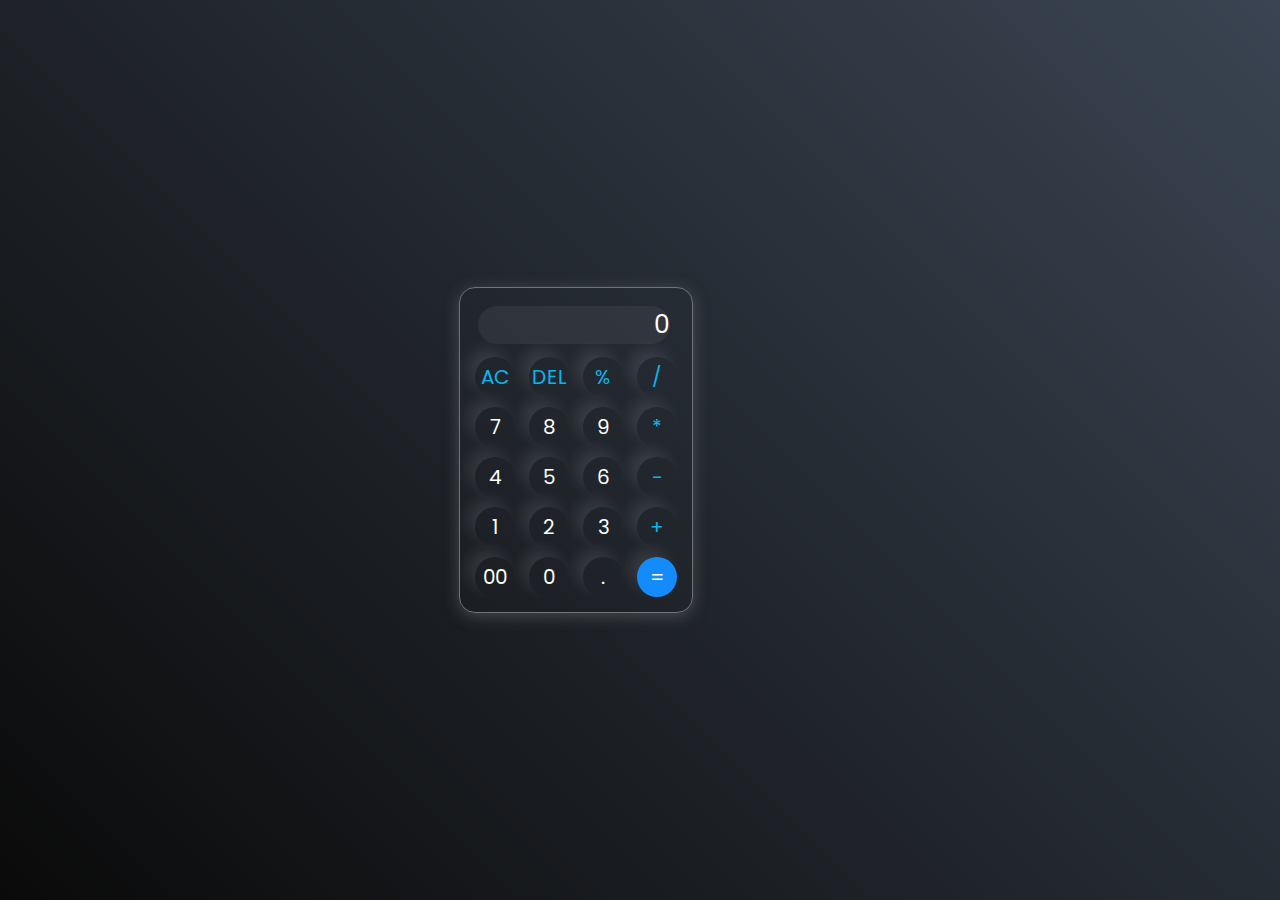
<file: TASK-1/CALCULATOR/index.html>
<!DOCTYPE html>
<html lang="en">
  <head>
    <meta charset="UTF-8" />
    <meta http-equiv="X-UA-Compatible" content="IE=edge" />
    <meta name="viewport" content="width=device-width, initial-scale=1.0" />
    <link rel="stylesheet" href="style.css" />
    <title>calculator</title>
  </head>
  <body>
    <div class="container">
      <div class="calculator">
        <input type="text" id="inputBox" placeholder="0" />
        <div>
          <button class="button operator">AC</button>
          <button class="button operator">DEL</button>
          <button class="button operator">%</button>
          <button class="button operator">/</button>
        </div>
        <div>
          <button class="button">7</button>
          <button class="button">8</button>
          <button class="button">9</button>
          <button class="button operator">*</button>
        </div>
        <div>
          <button class="button">4</button>
          <button class="button">5</button>
          <button class="button">6</button>
          <button class="button operator">-</button>
        </div>
        <div>
          <button class="button">1</button>
          <button class="button">2</button>
          <button class="button">3</button>
          <button class="button operator">+</button>
        </div>

        <div>
          <button class="button">00</button>
          <button class="button">0</button>
          <button class="button">.</button>
          <button class="button equalBtn">=</button>
        </div>
      </div>
    </div>

    <script src="script.js"></script>
  </body>
</html>
</file>
<file: TASK-1/CALCULATOR/style.css>
@import url("https://fonts.googleapis.com/css2?family=Poppins:wght@500&display=swap");

* {
  margin: 0;
  padding: 0;
  box-sizing: border-box;
  font-family: "Poppins", sans-serif;
}

body {
  width: 90%;
  height: 100vh;
  top: -50px;
  display: flex;
  justify-content: center;
  align-items: center;
  background: linear-gradient(45deg, #0a0a0a, #3a4452);
}

.calculator {
  border: 1px solid #717377;
  padding: 10px;
  border-radius: 16px;
  background: transparent;
  box-shadow: 0px 3px 15px rgba(113, 115, 119, 0.5);
}

input {
  width: 200px;
  border: none;
  padding: 4px;
  margin: 4px;
  background: transparent;
  box-shadow: 0px 3px 15px rgbs(84, 84, 84, 0.1);
  font-size: 25px;
  text-align: right;
  cursor: pointer;
  color: #ffffff;
}

input::placeholder {
  color: #ffffff;
  background-color: #7173772b;
  border-radius: 20px;
}

button {
  border: none;
  width: 40px;
  height: 40px;
  margin: 5px;
  border-radius: 50%;
  background: transparent;
  color: #ffffff;
  font-size: 20px;
  box-shadow: -8px -8px 15px rgba(255, 255, 255, 0.1);
  cursor: pointer;
}

.equalBtn {
  background-color: #148bfb;
}

.operator {
  color: #0ab5ee;
}
</file>
